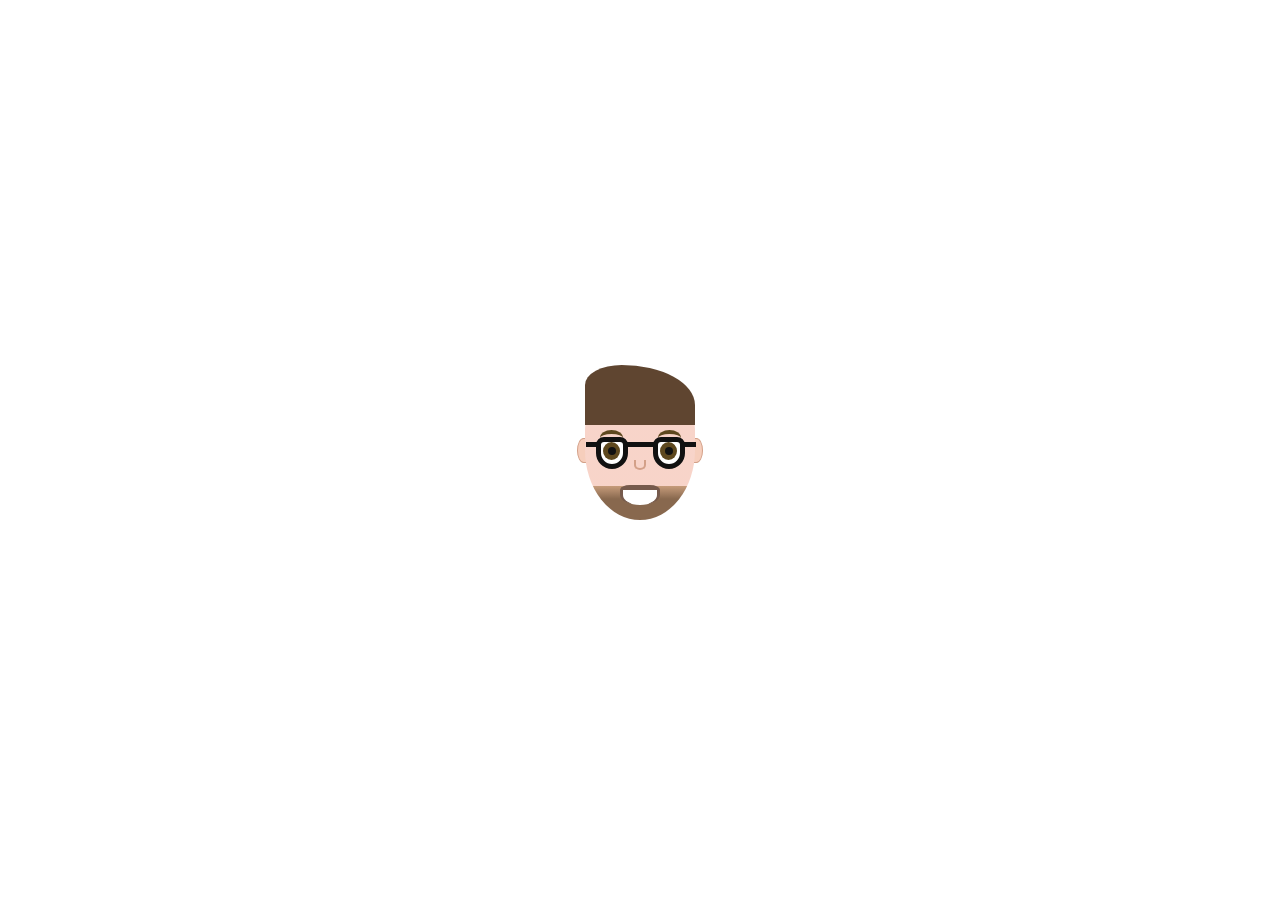
<file: projects/iframe.html>
<!DOCTYPE html>
<html lang="en">
  <head>
    <meta charset="UTF-8" />
    <meta http-equiv="X-UA-Compatible" content="IE=edge" />
    <meta name="viewport" content="width=device-width, initial-scale=1.0" />
    <link rel="stylesheet" href="/styles/iframe.css" />
    <title>My CSS Animation</title>
  </head>
  <body>
    <div class="head">
      <div class="hair"></div>
      <div class="brows">
        <div class="brow"></div>
        <div class="brow"></div>
      </div>
      <div class="eyes">
        <div class="glasses-line"></div>
        <div class="glass-right"></div>
        <div class="glass-left"></div>
        <div class="eye"></div>
        <div class="eye"></div>
      </div>
      <div class="nose"></div>
      <div class="mouth"></div>
      <div class="ears">
        <div class="ear"></div>
        <div class="ear"></div>
      </div>
    </div>
  </body>
</html>
</file>
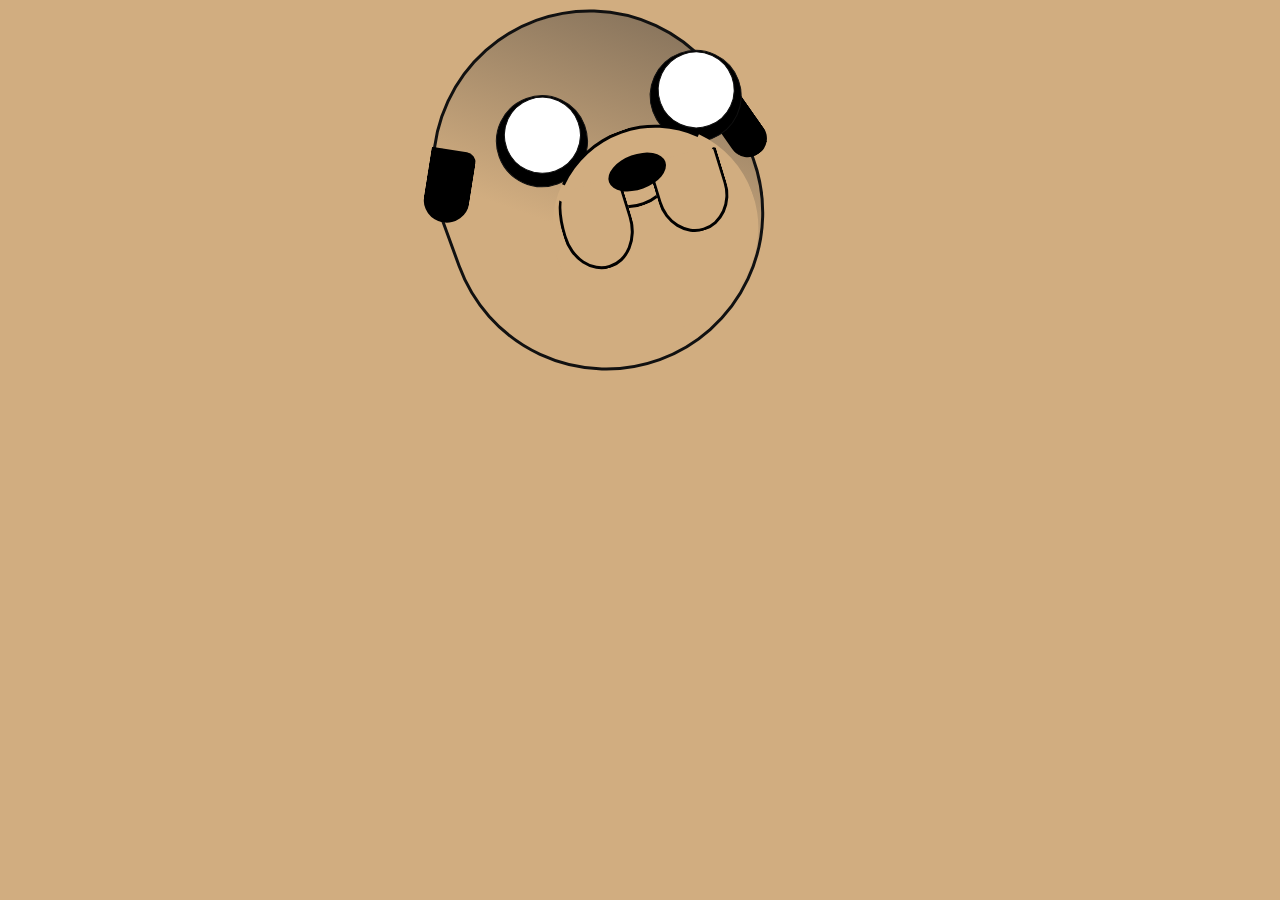
<file: projects/pucca.html>
<!DOCTYPE html>
<html lang="en">
  <head>
    <meta charset="UTF-8" />
    <meta http-equiv="X-UA-Compatible" content="IE=edge" />
    <meta name="viewport" content="width=device-width, initial-scale=1.0" />
    <link rel="stylesheet" href="/styles/pucca.css" />
    <title>Pucca the Pug</title>
  </head>
  <body>
    <div class="container">
      <div class="head">
        <div class="face">
          <div class="eyes">
            <div class="pupils"></div>
          </div>
          <div class="snout"></div>
          <div class="snout2"></div>
          <div class="snout3"></div>
          <div class="nose"></div>
          <div class="mouth"></div>
          <div class="ear-left"></div>
          <div class="ear-right"></div>
        </div>
        <div class="filler"></div>
        <div class="filler2"></div>
      </div>
    </div>
  </body>
</html>
</file>
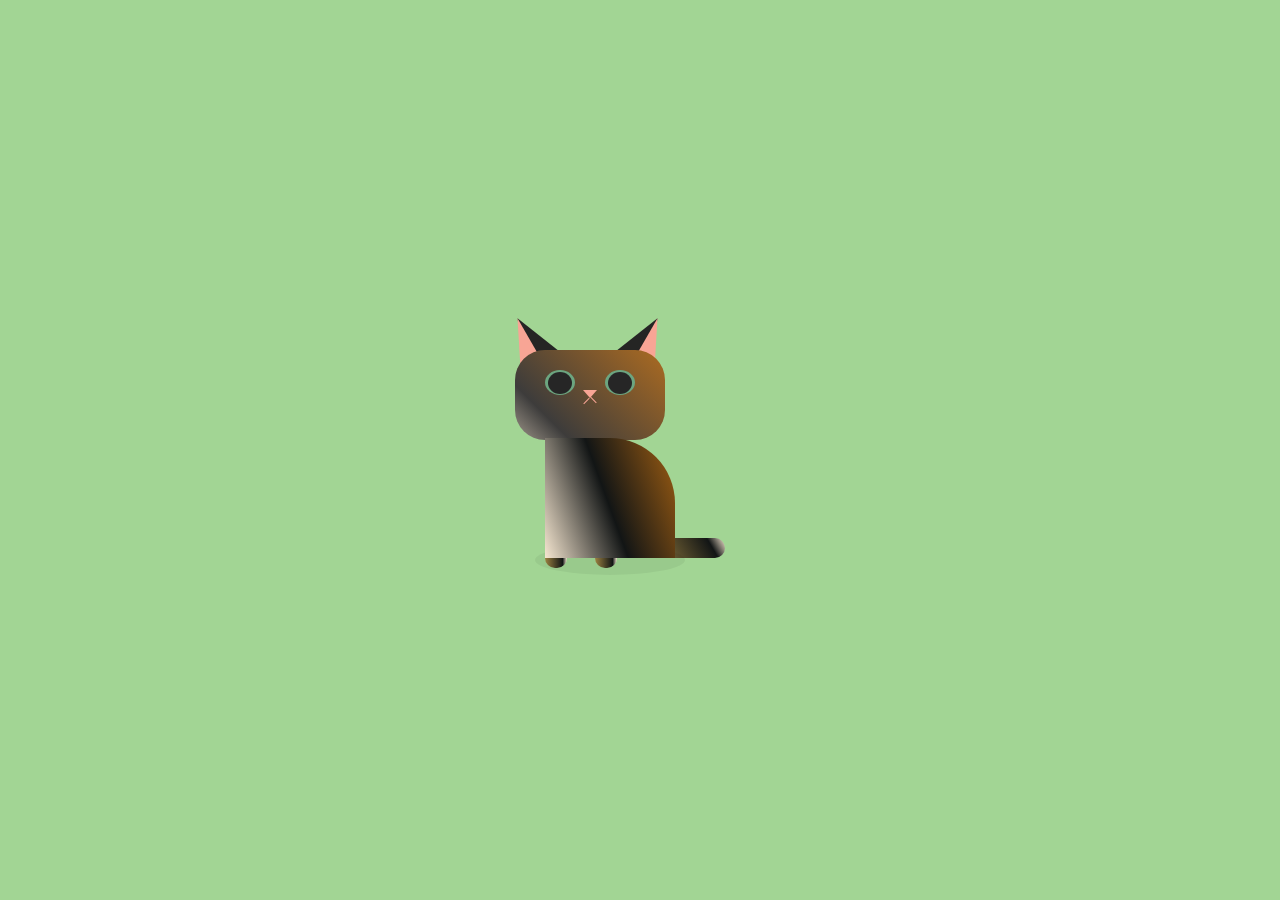
<file: projects/tora.html>
<!DOCTYPE html>
<html lang="en">
  <head>
    <meta charset="UTF-8" />
    <meta http-equiv="X-UA-Compatible" content="IE=edge" />
    <meta name="viewport" content="width=device-width, initial-scale=1.0" />
    <link rel="stylesheet" href="/styles/tora.css" />
    <title>Tora the Cat</title>
  </head>
  <body>
    <div class="container">
      <div class="cat">
        <div class="face">
          <div class="ear-l">
            <div class="inner1"></div>
          </div>
          <div class="ear-r">
            <div class="inner2"></div>
          </div>
          <div class="eye-l">
            <div class="eyeball"></div>
          </div>
          <div class="eye-r">
            <div class="eyeball"></div>
          </div>
          <div class="nose">
            <div class="l1"></div>
            <div class="l2"></div>
          </div>
        </div>
        <div class="body">
          <div class="paw-l"></div>
          <div class="paw-r"></div>
          <div class="tail"></div>
        </div>
        <div class="shadow"></div>
      </div>
    </div>
  </body>
</html>
</file>
<file: styles/iframe.css>
*,
*::before,
*::after {
  box-sizing: border-box;
}

body {
  display: flex;
  justify-content: center;
  align-items: center;
  width: 100vw;
  height: 100vh;
  margin: 0;
}

.head {
  background: linear-gradient(
    180deg,
    hsl(14, 76%, 88%) 76%,
    #c49a79 65%,
    #88684e 85%
  );
  width: 110px;
  height: 140px;
  border-radius: 70% 70% 100% 100%;
  display: flex;
  justify-content: center;
  align-items: center;
}

.glasses-line {
  position: absolute;
  display: flex;
  justify-content: center;
  top: 5px;
  right: -13px;
  width: 110px;
  height: 5px;
  background-color: #111;
}

.glass-right {
  position: absolute;
  left: 55px;
  display: flex;
  justify-content: center;
  height: 10px;
  width: 30px;
  padding: 11px;
  border-radius: 50% 50% 100% 100%;
  border: 5px solid #111;
  background-color: #fff;
}

.glass-left {
  position: absolute;
  right: 55px;
  display: flex;
  justify-content: center;
  height: 10px;
  width: 30px;
  padding: 11px;
  border-radius: 50% 50% 100% 100%;
  border: 5px solid #111;
  background-color: #fff;
}

.eyes {
  position: absolute;
  width: 85px;
  display: flex;
  justify-content: space-between;
}

.brows {
  position: absolute;
  width: 80px;
  display: flex;
  justify-content: space-between;
}

.brow:first-child {
  position: absolute;
  left: 48px;
}

.brow:last-child {
  position: relative;
  right: 10px;
}

.eye {
  background-color: white;
  height: 18px;
  width: 18px;
  margin: 5px;
  margin-bottom: 3px;
  border-radius: 50%;
  border-top: 2px solid hsl(19, 46%, 68%);
  border-bottom: 2px solid hsl(19, 46%, 68%);
  display: flex;
  justify-content: center;
  align-items: center;
}

.eye::before {
  content: "";
  position: absolute;
  width: 17px;
  height: 18px;
  background-color: #5e481e;
  border-radius: 100%;
}

.eye::after {
  content: "";
  position: absolute;
  width: 8px;
  height: 8px;
  background-color: #111;
  border-radius: 100%;
  margin-left: 1px;
}

.brow {
  width: 23px;
  height: 16px;
  border-top: 4px solid #5e481e;
  border-radius: 100%;
  margin-bottom: 25px;
  margin-left: 10px;
  margin-right: 3px;
}

.nose {
  position: absolute;
  border: 2px solid hsl(19, 46%, 68%);
  width: 12px;
  height: 10px;
  border-radius: 0 0 100% 100%;
  border-top: none;
  margin-top: 30px;
}

.mouth {
  position: absolute;
  width: 40px;
  height: 20px;
  background: white;
  margin-top: 90px;
  border-radius: 50% 50% 100% 100%;
  border: 3px solid hsl(20, 22%, 38%);
  border-left-width: 3px;
  border-right-width: 3px;
  border-top-width: 5px;
  border-bottom: 2px;
}

.ears {
  z-index: -1;
  position: absolute;
  width: 225px;
  display: flex;
  justify-content: space-around;
}

.ear {
  width: 13px;
  height: 25px;
  border: 1px solid hsl(19, 46%, 68%);
  background: hsl(19, 76%, 85%);
  border-radius: 0 100% 100% 0;
}

.ear:first-child {
  border-radius: 100% 0 0 100%;
}

.hair {
  position: absolute;
  width: 110px;
  height: 60px;
  background-color: hsl(27, 33%, 28%);
  margin-bottom: 110px;
  border-radius: 50% 100% 0 0;
}
</file>
<file: styles/pucca.css>
body {
  display: flex;
  justify-content: center;
  background: #d1ad80;
}

.container {
  position: absolute;
  background: #d1ad80;
  width: 400px;
  height: 100px;
}

.face {
  position: absolute;
  left: 13px;
  top: -12px;
}

.head {
  position: absolute;
  display: block;
  margin: 0 auto;
  width: 310px;
  height: 358px;
  background: #d1ad80;
  background: linear-gradient(400deg, #d1ad80 40%, #2d2d30 150%);
  border: 3px solid #111;
  transform: rotate(-20deg);
  border-radius: 500px;
}

.eyes::before,
.eyes::after {
  content: "";
  position: absolute;
  z-index: 2;
  width: 90px;
  height: 90px;
  background: black;
  border: 1px solid #111;
  border-radius: 50%;
}

.eyes::before {
  top: 80px;
  left: 60px;
}

.eyes::after {
  top: 90px;
  left: 220px;
}

.pupils::before,
.pupils::after {
  content: "";
  position: absolute;
  z-index: 3;
  width: 75px;
  height: 75px;
  background: white;
  border: 1px solid #111;
  border-radius: 50%;
}

.pupils::before {
  top: 82px;
  left: 70px;
}

.pupils::after {
  top: 92px;
  left: 230px;
}

.snout {
  width: 200px;
  height: 200px;
  z-index: 4;
  background: #d1ad80;
  border: 3px solid #010101;
  position: absolute;
  top: 143px;
  left: 80px;
  border-bottom-color: transparent;
  border-left-color: transparent;
  border-right-color: transparent;
  border-radius: 50%;
}

.snout2 {
  width: 74px;
  height: 65px;
  z-index: 5;
  background-color: #d1ad80;
  border: 3px solid #010101;
  position: absolute;
  top: 190px;
  left: 190px;
  border-right-color: transparent;
  border-radius: 50%;
  transform: rotate(-87deg);
  border-top-left-radius: 100% 100%;
  border-top-right-radius: 30% 40%;
  border-bottom-left-radius: 100% 100%;
  border-bottom-right-radius: 12% 100%;
}

.snout3 {
  width: 80px;
  height: 65px;
  z-index: 5;
  background-color: #d1ad80;
  border: 3px solid #010101;
  position: absolute;
  top: 190px;
  left: 86px;
  border-right-color: transparent;
  border-radius: 50%;
  transform: rotate(-87deg);
  border-top-left-radius: 100% 100%;
  border-top-right-radius: 100% 40%;
  border-bottom-left-radius: 100% 100%;
  border-bottom-right-radius: 12% 100%;
}

.nose {
  position: absolute;
  z-index: 5;
  width: 60px;
  height: 35px;
  background: black;
  border-radius: 50%;
  left: 155px;
  top: 170px;
}

.mouth {
  width: 80px;
  height: 65px;
  z-index: 4;
  background-color: #d1ad80;
  border: 3px solid #010101;
  position: absolute;
  left: 137px;
  top: 150px;
  border-radius: 50%;
  border-top-color: transparent;
  border-left-color: transparent;
  border-right-color: transparent;
  transform: rotate(0deg);
}

.ear-left {
  position: absolute;
  width: 35px;
  height: 55px;
  background-color: black;
  border-top-left-radius: 110px;
  border-top-right-radius: 110px;
  border: 3px solid black;
  border-bottom: 0;
  border-right: 0;
  transform: rotate(165deg);
  top: 155px;
  left: 279px;
}

.ear-right {
  position: absolute;
  width: 40px;
  height: 70px;
  z-index: 3;
  background: black;
  border-top-left-radius: 110px;
  border-top-right-radius: 110px;
  border-bottom-left-radius: 50px;
  border: 3px solid black;
  border-bottom: 0;
  transform: rotate(209deg);
  top: 100px;
  left: -19.8px;
}

.filler {
  position: absolute;
  width: 0px;
  height: 20px;
  z-index: 3;
  background: black;
  left: 289px;
  top: 185px;
}

.filler2 {
  position: absolute;
  width: 20px;
  height: 20px;
  z-index: 1;
  background: black;
  left: 295px;
  top: 154px;
}
</file>
<file: styles/tora.css>
body {
  padding: 0;
  margin: 0;
  background-color: #a2d594;
}

.container {
  height: 500px;
  width: 350px;
  position: absolute;
  margin: auto;
  top: 0;
  bottom: 0;
  left: 0;
  right: 0;
  z-index: -1;
}

.cat {
  position: absolute;
  top: 150px;
  left: 50px;
}

.face {
  background: rgb(245, 230, 208);
  background: linear-gradient(
    45deg,
    rgba(245, 230, 208, 1) -20%,
    rgb(61, 60, 59) 23%,
    rgba(244, 138, 17, 1) 150%
  );
  height: 90px;
  width: 150px;
  border-radius: 30px;
  border: transparent;
}

.ear-l,
.ear-r {
  width: 0;
  height: 0;
  border-bottom: 50px solid rgb(37, 37, 36);
  border-left: 20px solid transparent;
  border-right: 20px solid transparent;
  position: relative;
  z-index: -1;
}

.ear-l {
  bottom: 35px;
  right: 5px;
  transform: rotate(-30deg);
}

.ear-r {
  bottom: 85px;
  left: 110px;
  transform: rotate(30deg);
}

.inner1 {
  width: 0;
  height: 0;
  border-bottom: 50px solid #f8a595;
  border-left: 25px solid transparent;
  right: 25px;
  position: relative;
}

.inner2 {
  width: 0;
  height: 0;
  border-bottom: 50px solid #f8a595;
  border-right: 25px solid transparent;
  position: relative;
}

.eye-l,
.eye-r {
  background-color: #6ca580;
  height: 25px;
  width: 30px;
  border-radius: 50%;
  position: relative;
}

.eye-l {
  bottom: 80px;
  left: 30px;
}

.eye-r {
  bottom: 105px;
  left: 90px;
}

.eyeball {
  height: 22px;
  background-color: #262626;
  width: 24px;
  border-radius: 50%;
  position: relative;
  top: 2px;
  left: 3px;
}

.nose {
  height: 0;
  width: 0;
  border-top: 8px solid #f8a595;
  border-left: 7px solid transparent;
  border-right: 7px solid transparent;
  position: relative;
  bottom: 110px;
  left: 68px;
}

.l1,
.l2 {
  background-color: #f8a595;
  height: 8px;
  width: 1px;
  position: relative;
}

.l1 {
  transform: rotate(45deg);
  right: 4px;
  bottom: 1px;
}

.l2 {
  transform: rotate(-45deg);
  bottom: 10px;
  left: 3px;
}

.body {
  background: rgb(245, 230, 208);
  background: linear-gradient(
    70deg,
    rgba(245, 230, 208, 1) 0%,
    rgba(18, 21, 21, 1) 48%,
    rgba(244, 138, 17, 1) 130%
  );
  height: 120px;
  width: 130px;
  position: relative;
  top: -2px;
  left: 30px;
  border-radius: 0 65px 0 0;
  bottom: 5px;
}

.paw-l,
.paw-r {
  background: rgba(245, 230, 208, 1);
  background: linear-gradient(
    90deg,
    rgba(243, 149, 42, 0.603) -30%,
    rgba(18, 21, 21, 1) 80%,
    rgba(245, 230, 208, 1) 100%
  );
  height: 10px;
  width: 22px;
  position: relative;
  border-radius: 0 0px 10px 10px;
}

.paw-l {
  top: 120px;
}

.paw-r {
  top: 110px;
  left: 50px;
}

.tail {
  background: rgba(245, 230, 208, 1);
  background: linear-gradient(
    420deg,
    rgba(243, 149, 42, 0.603) -30%,
    rgba(18, 21, 21, 1) 80%,
    rgba(245, 230, 208, 1) 100%
  );
  width: 80px;
  height: 20px;
  position: relative;
  top: 80px;
  left: 100px;
  z-index: -2;
  border-radius: 0 20px 20px 0;
}

.shadow {
  background-color: rgba(8, 8, 8, 0.05);
  height: 30px;
  width: 150px;
  border-radius: 50%;
  position: relative;
  bottom: 15px;
  left: 20px;
  z-index: -1;
}
</file>
